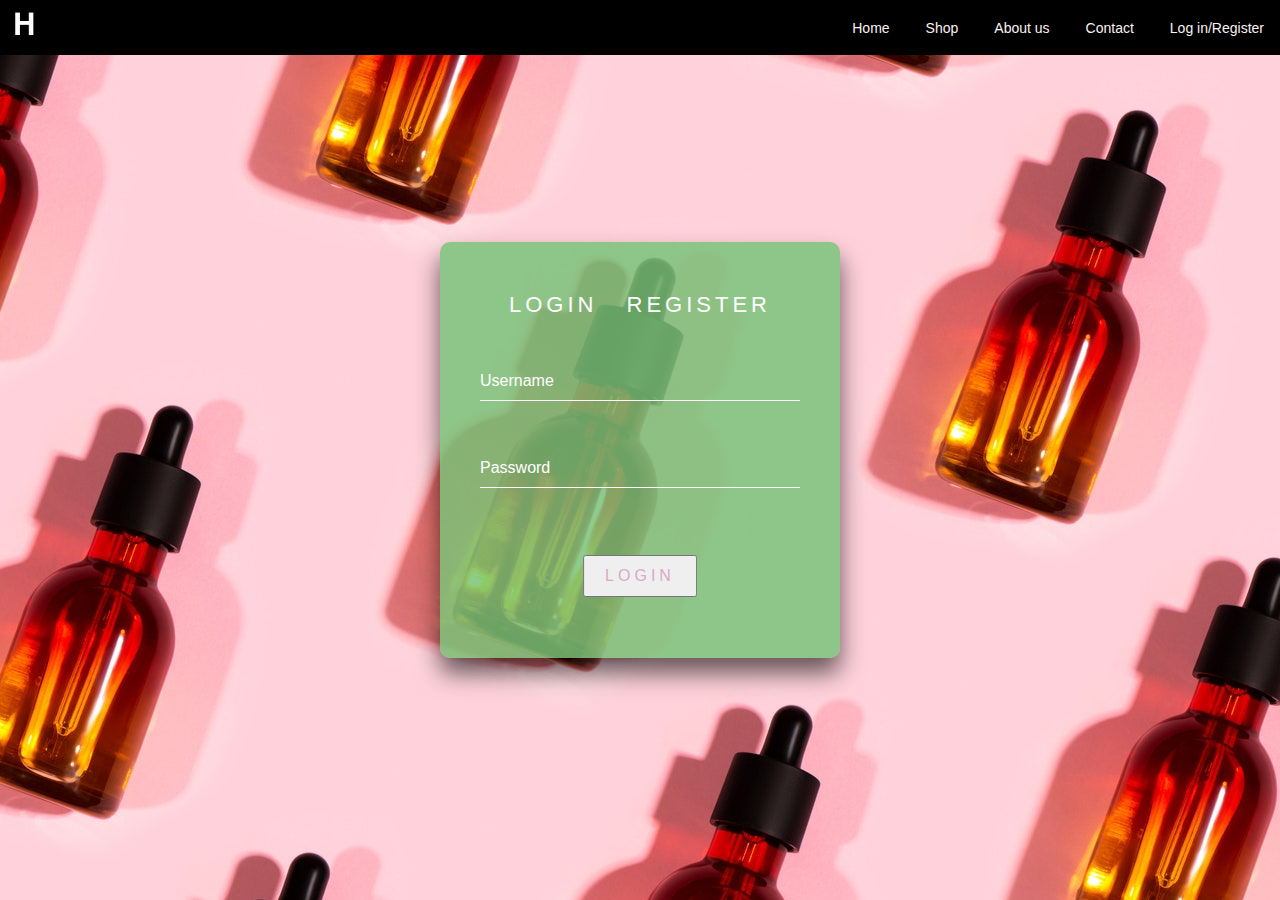
<file: log-reg.html>
<!DOCTYPE html>
<html>

<head>
    <title>H Skincare</title>
    <link rel='stylesheet' href='css/main.css'>
    <link rel='stylesheet' href='css/log-reg.css'>
</head>

<body style="background-image: url('images/bg2.jpg');">
    <header class='topnav'>
        <a href="index.html">
            <img src='images/logo.png' alt='logo' class='logo'>
        </a>
        <div class='links'>
            <a class='nav-bar' href="index.html">Home</a>
            <a class='nav-bar' href="shop.html">Shop</a>
            <a class='nav-bar' href="about.html">About us</a>
            <a class='nav-bar' href="contact.html">Contact</a>
            <a class='nav-bar' href="log-reg.html">Log in/Register</a>
        </div>
    </header>

    <main>
        <div class="container">
            <div class="link-container">
                <a id="firstA" href="#">Login</a>
                <a href="#">Register</a>
            </div>
            <form id="mainForm" action="">
                <div class="login forms form-style">
                    <input type="text" name="username" class="input input-field" placeholder="Username" />
                    <div id="div1"></div><br>
                    <input type="password" name="password" class="input input-field" placeholder="Password" />
                    <div id="div2"></div><br>
                    <input type="button" class="input submit" value="Login" />
                </div>
                <div class="register forms hidden">
                    <input type="text" name="e-mail" class="input input-field" placeholder="E-mail" />
                    <div id="div3"></div><br>
                    <input type="text" name="user" class="input input-field" placeholder="Username" />
                    <div id="div4"></div><br>
                    <input type="password" name="pass" class="input input-field" placeholder="Password" />
                    <div id="div5"></div><br>
                    <input type="password" name="confirmPass" class="input input-field" placeholder="Confirm Password" />
                    <div id="div6"></div><br>
                    <input type="button" class="input submit" value="Register" />
                </div>
            </form>
        </div>

    </main>

    <script src="js/main.js"></script>
    <script src="js/log-reg.js"></script>

</body>

</html>
</file>
<file: css/main.css>
body {
    margin: 0px;
    background-color: pink;
}


/*Header*/

.topnav {
    background-color: black;
    position: fixed;
    width: 100%;
    top: 0;
    height: 55px;
    display: flex;
    align-items: center;
    justify-content: space-between;
}

.topnav .links>a:hover {
    border-bottom: 3px solid rgb(168, 168, 168);
}

.topnav .nav-bar {
    color: rgb(250, 241, 241);
    text-align: center;
    padding: 14px 16px;
    text-decoration: none;
    font-size: 14px;
    font-family: Verdana, Geneva, Tahoma, sans-serif;
}

.topnav>a>img {
    width: 50px;
    height: 50px;
}


/* Header-end */


/* Slider */

.content-holder {
    height: 100vh;
}

.slider-content>img {
    width: 80vw;
    height: 100vh;
    display: block;
    margin-left: auto;
    margin-right: auto;
}

.active,
.not-active {
    z-index: -1;
    top: 50%;
    left: 50%;
    transform: translate(-50%, -50%);
    position: absolute;
    transition: opacity 0.5s ease-in-out;
}

.active {
    opacity: 1;
}

.not-active {
    opacity: 0;
}

#prev,
#next {
    cursor: pointer;
    position: absolute;
    top: 50%;
    width: auto;
    margin-top: -22px;
    padding: 16px;
    color: white;
    font-weight: bold;
    font-size: 18px;
    transition: 0.6s ease;
    border-radius: 0 3px 3px 0;
    user-select: none;
}

#next {
    right: 0;
    border-radius: 3px 0 0 3px;
}

#prev:hover,
#next:hover {
    background-color: rgba(0, 128, 0, 0.3);
}


/* Slider-end */


/* Footer */

footer {
    background: #DADADA;
    display: block;
    background-color: black;
    font-family: "Lato", sans-serif;
    padding: 85px 0 285px 0;
}

.footer-inner {
    width: 90%;
    margin-left: auto;
    margin-right: auto;
    margin-bottom: 120px;
    max-width: 1170px;
    position: relative;
}

.footer-item {
    float: left;
    margin: 0 7.2% 0 0;
}

.footer-item:nth-of-type(4) {
    display: none;
}

.footer-item:nth-of-type(7) {
    float: right;
    margin-right: 0;
}

.footer-button:hover {
    border-bottom: 3px solid white;
}

.color-white {
    color: white;
}

h1 {
    font-weight: 900;
    font-size: 24px;
    letter-spacing: 2px;
    margin: 0;
    padding-bottom: 10px;
}

h2 {
    font-weight: 300;
    line-height: 1.8;
    font-size: 13px;
    color: #d1d1d1;
    letter-spacing: 0.03em;
    padding: 15px 0 0 0;
}

.color {
    color: white;
    font-weight: 400;
}

h3 {
    font-weight: 400;
    font-size: 13px;
    color: white;
    margin: 0;
    padding-bottom: 9px;
    letter-spacing: 0.03em;
}

ul {
    line-height: 1.8;
    list-style-type: none;
    padding: 0;
}

li {
    font-weight: 300;
    font-size: 13px;
    color: #d1d1d1;
    letter-spacing: 0.03em;
}

p {
    font-weight: 300;
    font-size: 13px;
    padding: 0;
    line-height: 1.8;
    letter-spacing: 0.03em;
}

a {
    text-decoration: none;
    color: #d1d1d1;
}

a:hover {
    color: white;
}

.footer-inner:after {
    content: "\00A9 2020 H Skincare. All Rights Reserved.";
    font-weight: 300;
    letter-spacing: 0.03em;
    font-size: 13px;
    color: #d1d1d1;
    position: absolute;
    top: 260px;
    clear: both;
    display: block;
}
/* Footer-end */

/* Responsive */

/* ----------- iPad ----------- */
@media only screen 
  and (min-device-width: 768px) 
  and (max-device-width: 1024px) {
    .slider-content>img {
        width: 770px;
        height: 100%;
    }
}
/* ----------- iPad ----------- */  

/* ----------- iPhone X ----------- */
@media only screen 
  and (min-device-width: 375px) 
  and (max-device-width: 767px) {  

    .slider-content>img {
        width: 380px;
        height: 100%;
    }

    .topnav {
        height: 40px;
    }

    .topnav>a>img {
        margin-top: 8px;
        width: 40px;
        height: 40px;
    }

    .topnav .nav-bar {
        font-size: 11px;
        padding: 0 8px;
    }

    .footer-item h1 {
        font-size: 15px;
    }

    .footer-item h2,
    .footer-item h3,
    .footer-item p,
    .footer-item ul li,
    .footer-inner:after {
        font-size: 9px;
    }
  }

/* ----------- iPhone X ----------- */

/* Responsive */
</file>
<file: css/log-reg.css>
/* Login/Register */

.container {
    position: absolute;
    top: 50%;
    left: 50%;
    width: 400px;
    padding: 40px;
    transform: translate(-50%, -50%);
    background: rgba(120, 194, 120, 0.836);
    box-sizing: border-box;
    box-shadow: 0 15px 25px rgba(0, 0, 0, .6);
    border-radius: 10px;
}

.container .input-field {
    width: 100%;
    padding: 10px 0;
    font-size: 16px;
    color: #fff;
    margin-bottom: 30px;
    border: none;
    border-bottom: 1px solid #fff;
    outline: none;
    background: transparent;
}

::placeholder {
    color: white;
}

.hidden {
    display: none;
}

.container .forms .submit {
    position: relative;
    display: inline-block;
    padding: 10px 20px;
    color: #d695bbce;
    font-size: 16px;
    text-decoration: none;
    text-transform: uppercase;
    overflow: hidden;
    transition: .5s;
    margin-top: 40px;
    letter-spacing: 4px;
    top: 50%;
    left: 50%;
    -ms-transform: translate(-50%, -50%);
    transform: translate(-50%, -50%);
    cursor: pointer;
}

form {
    display: block;
    margin-top: 30px;
}

.container .link-container {
    text-align: center;
    text-decoration: none;
    display: flex;
    justify-content: space-evenly;
    height: 50px;
}

.link-container a:hover {
    border-bottom: 3px solid rgba(0, 128, 0, 1);
    transition: all 0.2s ease;
}

.link-container a {
    text-decoration: none;
    font-size: 22px;
    color: white;
    text-align: center;
    padding-top: 10px;
    transition: all 0.2s ease;
    text-transform: uppercase;
    letter-spacing: 4px;
    font-family: Verdana, Geneva, Tahoma, sans-serif;
}
/* Login/Register-end */

/* Responsive */

/* ----------- iPhone X ----------- */
@media only screen 
  and (min-device-width: 375px) 
  and (max-device-width: 767px) { 

    .container {
        padding: 30px;
        width: 300px;
    }

    .link-container a {
        font-size: 16px;
    }

    .link-container a:first-child {
        margin-right: 10px;
    }

    .container .forms .submit {
        font-size: 13px;
        margin: 0;
    }
  }
/* ----------- iPhone X ----------- */

/* Responsive */
</file>
